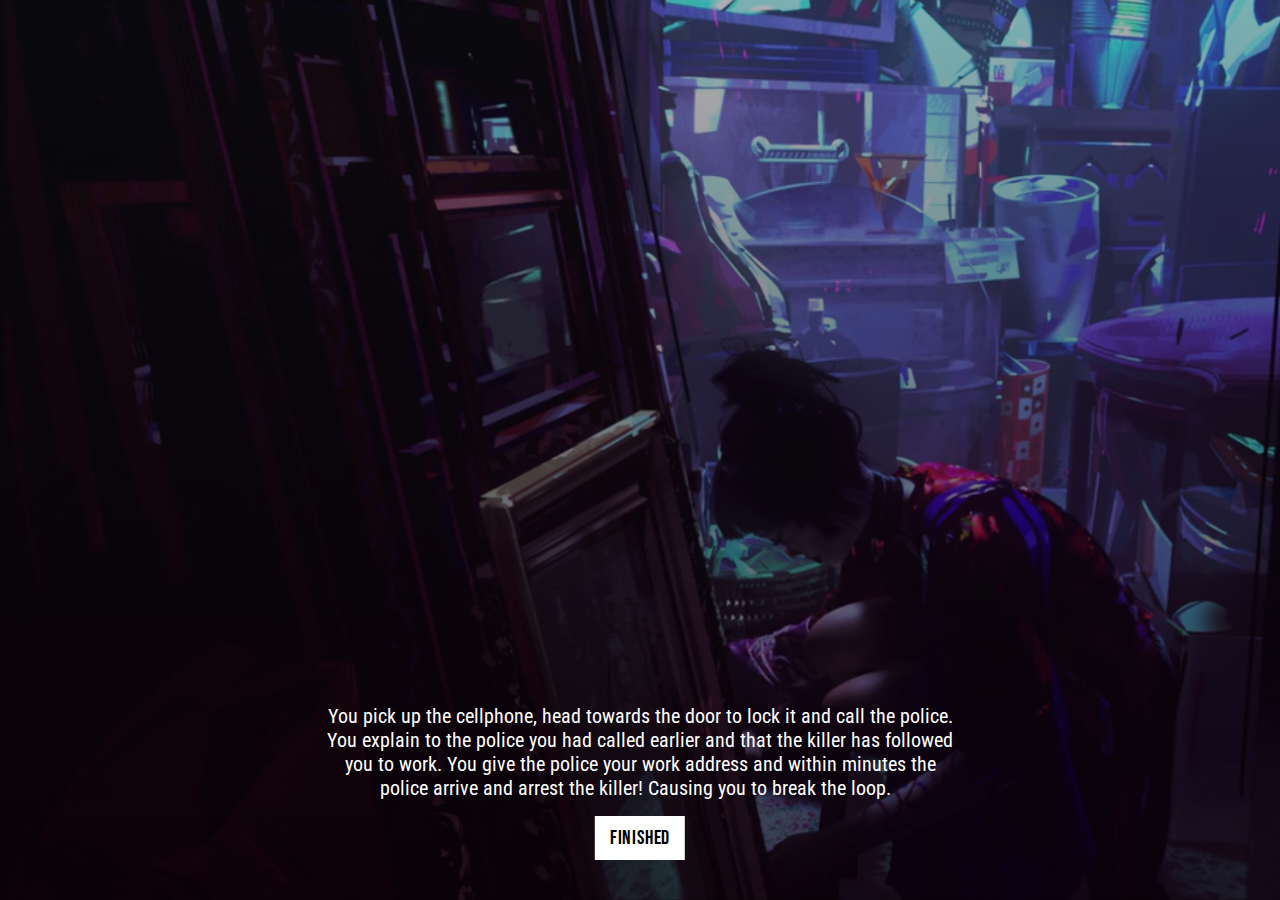
<file: end.html>
<!DOCTYPE html>
<html>
	<head>
		<meta charset="utf-8">
        <title>Love, Death+ Robots: Unlooped</title>
        
		<link rel="stylesheet" href="css/end.css">
		<link rel="stylesheet" href="css/button.css">
		<link href="https://fonts.googleapis.com/css?family=Bebas+Neue|Roboto+Condensed&display=swap" rel="stylesheet">
	</head>

	<body>
		<p id="p1">
		You pick up the cellphone, head towards the door to lock it and call the police. You explain to the police you had called earlier and that the killer has followed you to work. You give the police your work address and within minutes the police arrive and arrest the killer! Causing you to break the loop.  
        </p>
        <section id="btn-group">
			<a href="index.html">Finished</a>
        </section>
    </body>
</html>
</file>
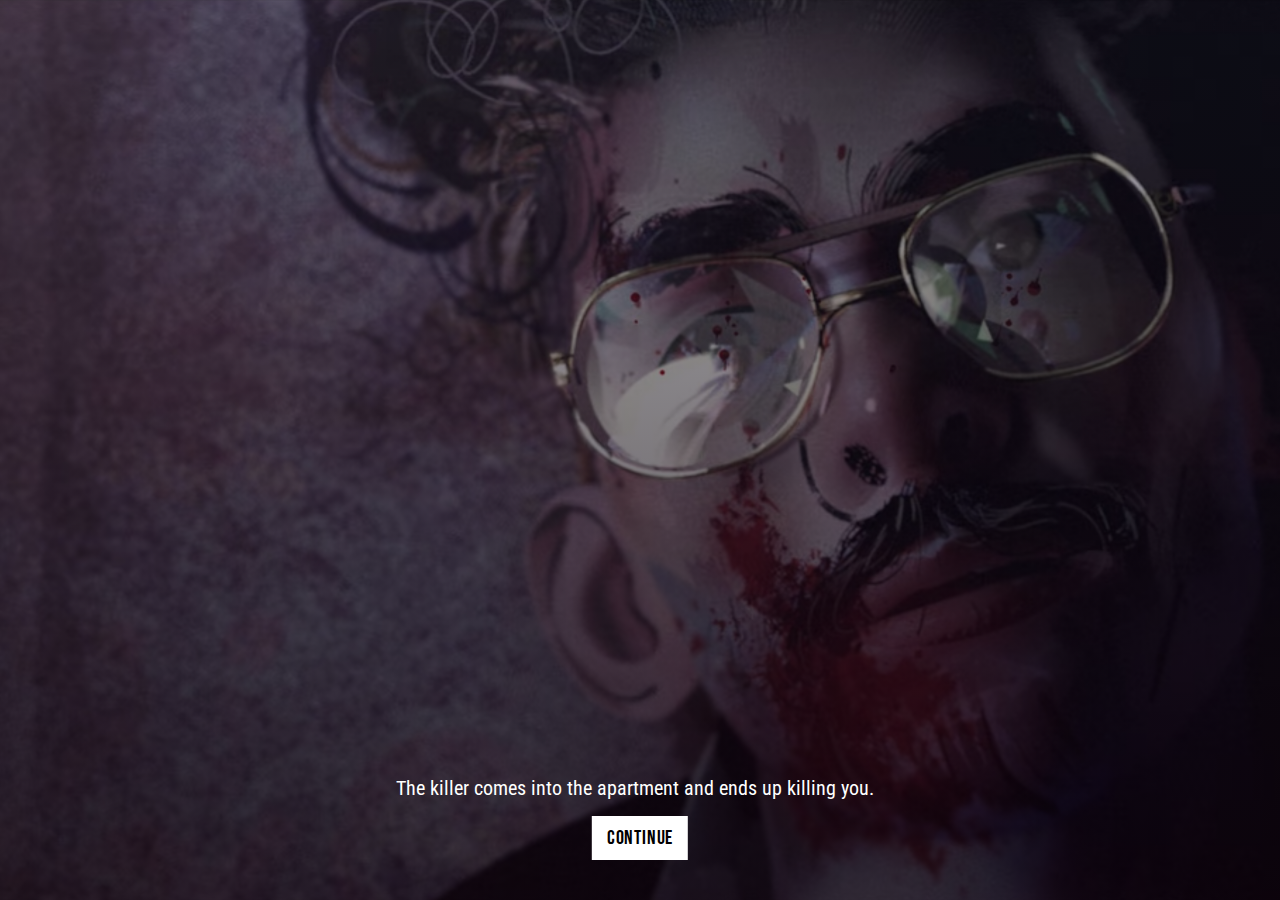
<file: End1.html>
<!DOCTYPE html>
<html>
	<head>
		<meta charset="utf-8">
        <title>Love, Death+ Robots: Unlooped</title>
        
        <link rel="stylesheet" href="css/End1.css">
        <link rel="stylesheet" href="css/button.css">
        <link href="https://fonts.googleapis.com/css?family=Bebas+Neue|Roboto+Condensed&display=swap" rel="stylesheet">
	</head>

	<body>
		  <p id="p1">
The killer comes into the apartment and ends up killing you.
         </p>
        <section id="btn-group">
            <a href="play2.html">Continue</a>
		</section>
            </body>
            </html>
</file>
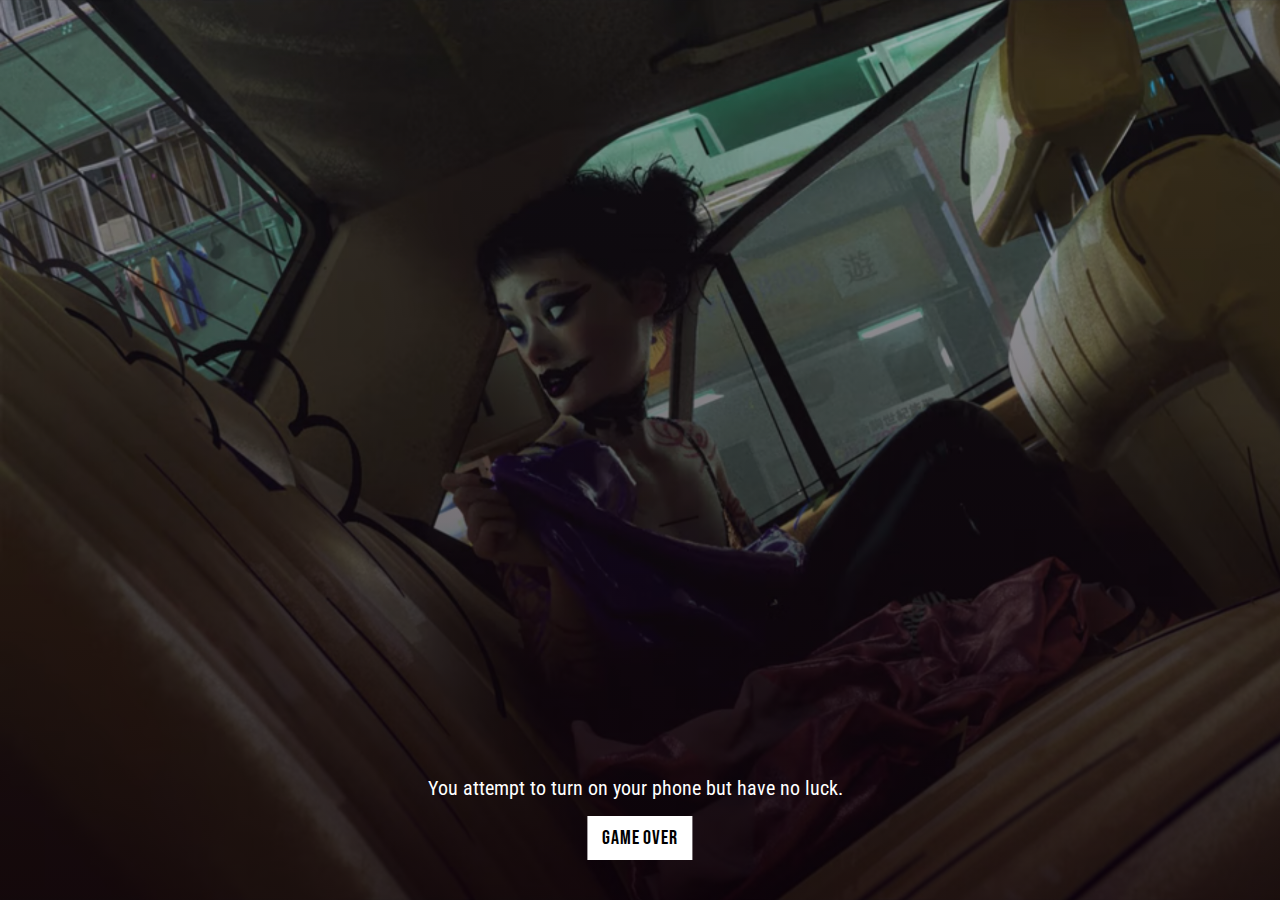
<file: End2.html>
<!DOCTYPE html>
<html>
	<head>
		<meta charset="utf-8">
        <title>Love, Death+ Robots: Unlooped</title>
        
        <link rel="stylesheet" href="css/End2.css">
        <link rel="stylesheet" href="css/button.css">
        <link href="https://fonts.googleapis.com/css?family=Bebas+Neue|Roboto+Condensed&display=swap" rel="stylesheet">
	</head>
	<body>
		 <p id="p1">
        You attempt to turn on your phone but have no luck.
         </p>
        <section id="btn-group">
            <a href="index.html">Game Over</a>
		</section>
            </body>
            </html>
</file>
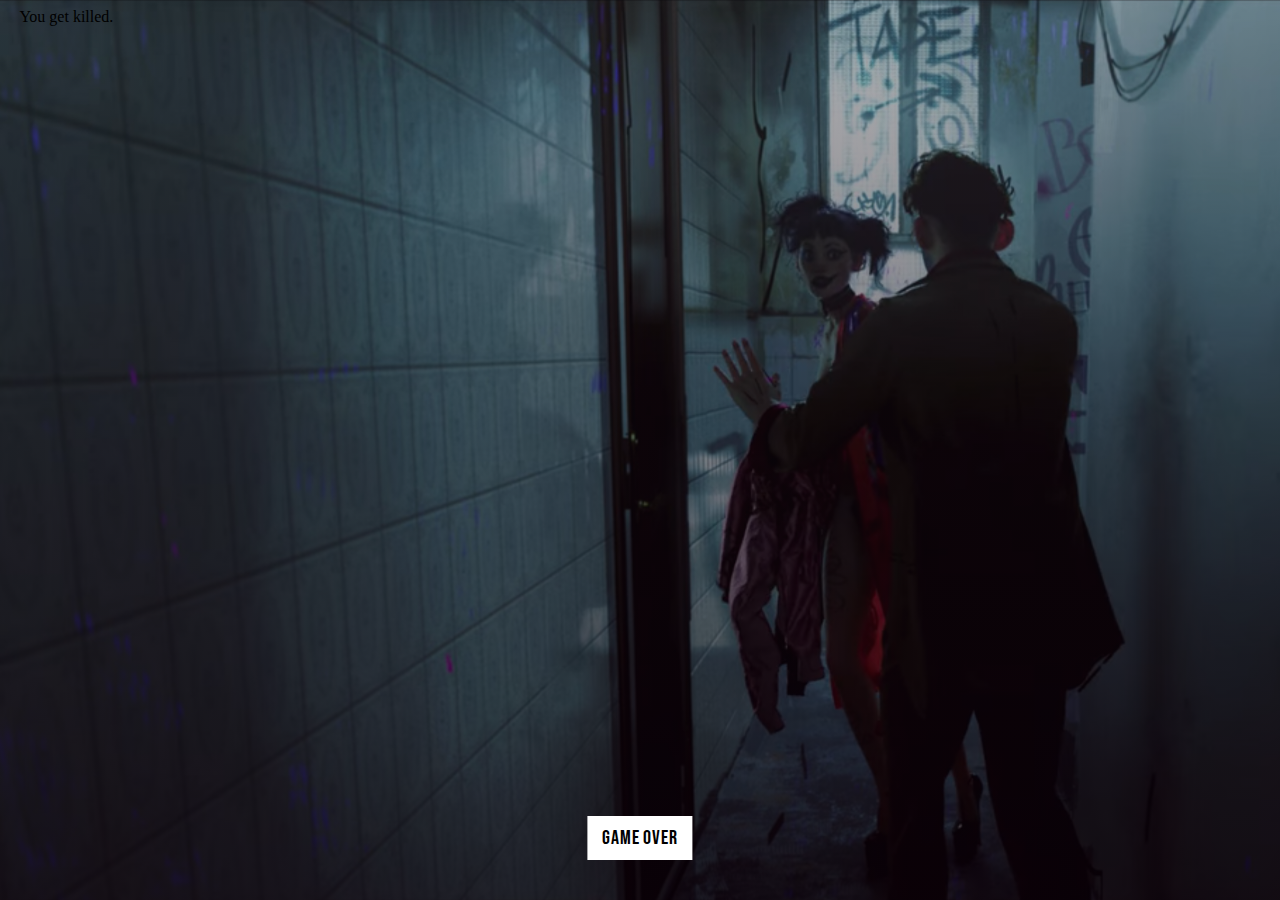
<file: End3.html>
<!DOCTYPE html>
<html>
	<head>
		<meta charset="utf-8">
        <title>Love, Death+ Robots: Unlooped</title>
        
        <link rel="stylesheet" href="css/End3.css">
        <link rel="stylesheet" href="css/button.css">
        <link href="https://fonts.googleapis.com/css?family=Bebas+Neue|Roboto+Condensed&display=swap" rel="stylesheet">
	</head>

	<body>
		  <p id="p1">
        You get killed.
         </p>
                <section id="btn-group">
                    <a href="index.html">Game Over</a>
                </section>
            </body>
            </html>
</file>
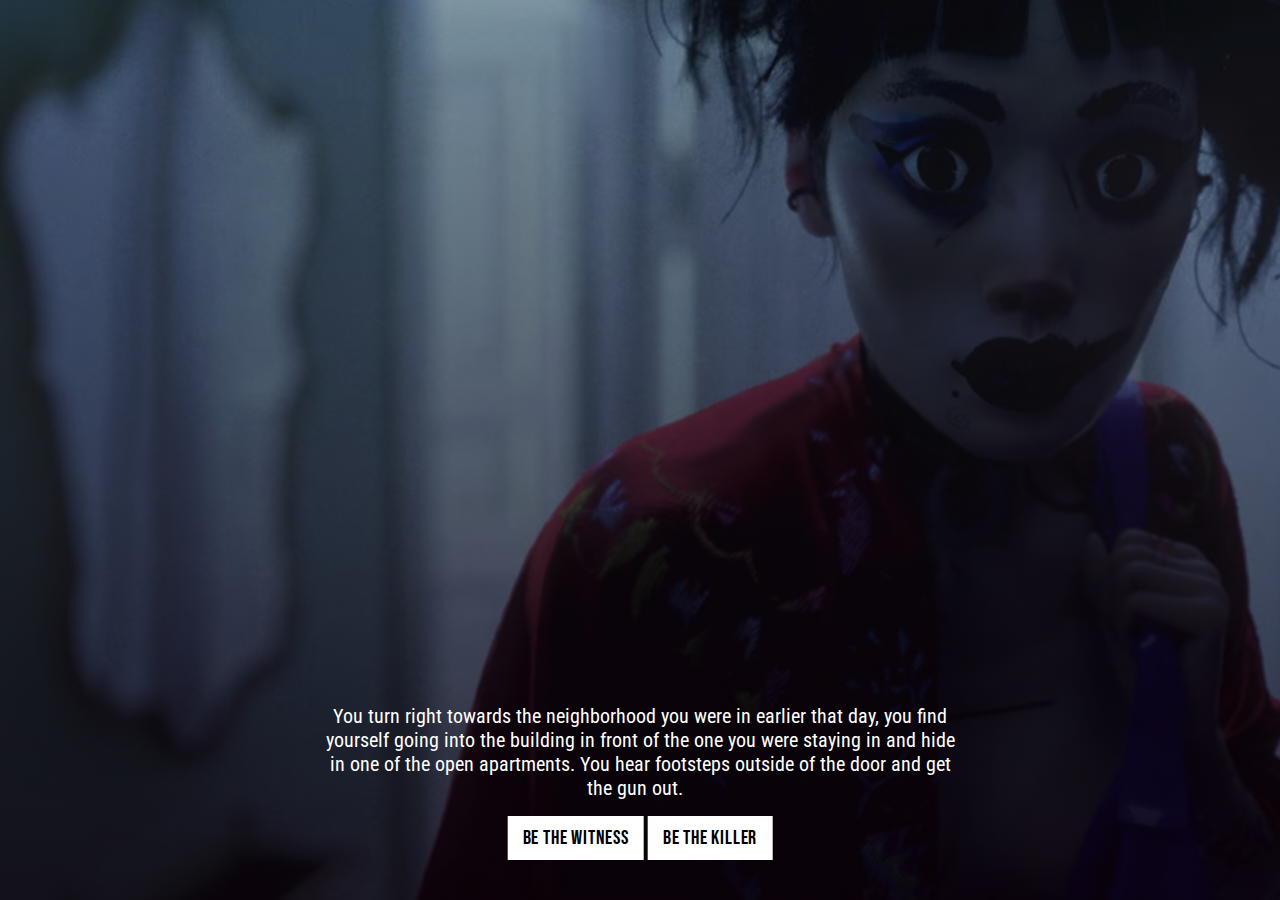
<file: End4a.html>
<!DOCTYPE html>
<html>
	<head>
		<meta charset="utf-8">
        <title>Love, Death+ Robots: Unlooped</title>
        
        <link rel="stylesheet" href="css/End4a.css">
        <link rel="stylesheet" href="css/button.css">
        <link href="https://fonts.googleapis.com/css?family=Bebas+Neue|Roboto+Condensed&display=swap" rel="stylesheet">
    </head>
    
	<body>
		 <p id="p1">
            You turn right towards the neighborhood you were in earlier that day, you find yourself going into the building in front of the one you were staying in and hide in one of the open apartments. You hear footsteps outside of the door and get the gun out.
         </p>
        <section id="btn-group">
                <a href="play2.html">Be the Witness</a>
                <a href="End4b.html">Be the killer</a>
            </section>
            </body>
            </html>
</file>
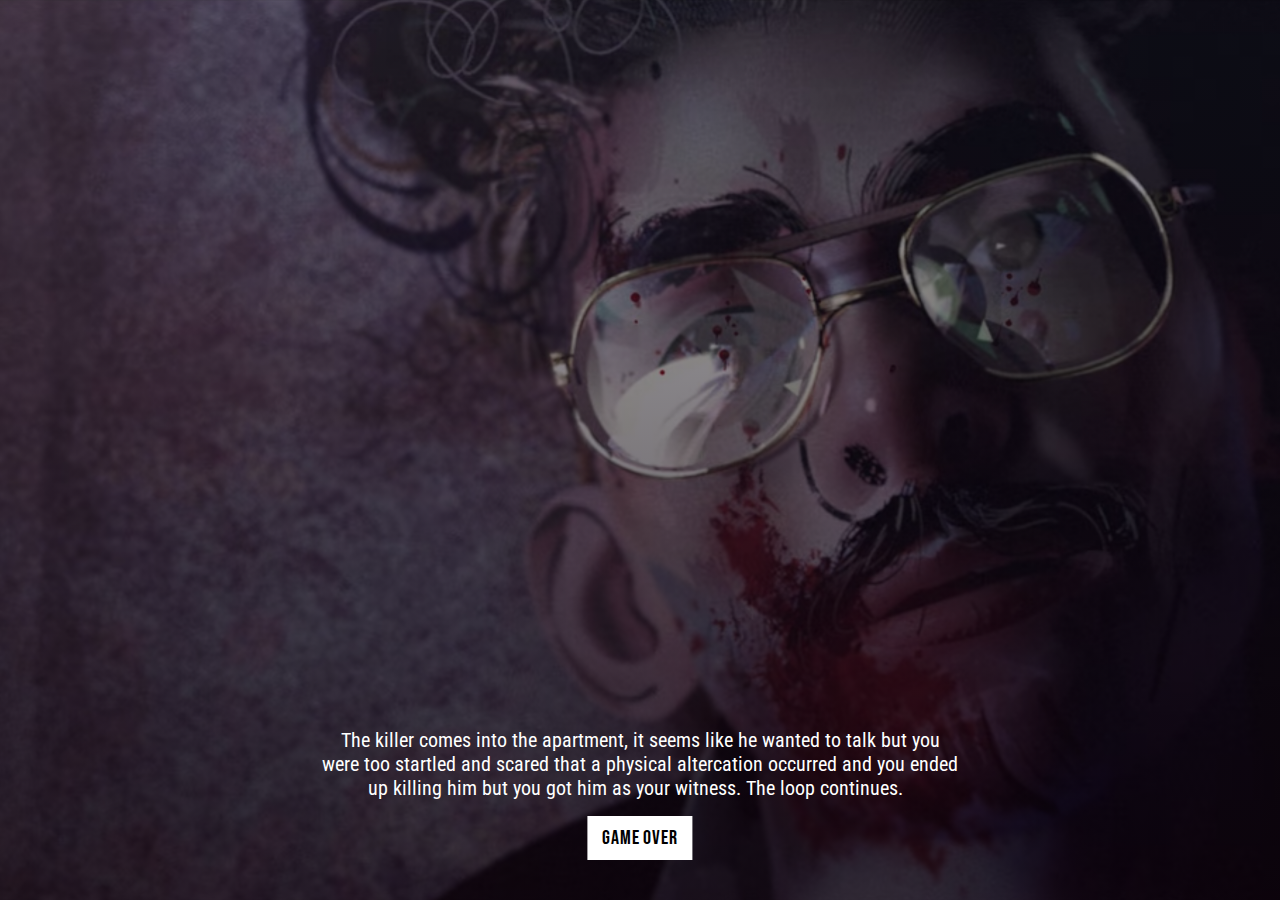
<file: End4b.html>
<!DOCTYPE html>
<html>

<head>
    <meta charset="utf-8">
    <title>Love, Death+ Robots: Unlooped</title>

    <link rel="stylesheet" href="css/End4b.css">
    <link rel="stylesheet" href="css/button.css">
    <link href="https://fonts.googleapis.com/css?family=Bebas+Neue|Roboto+Condensed&display=swap" rel="stylesheet">
</head>

<body>
    <p id="p1">
            The killer comes into the apartment, it seems like he wanted to talk but you were too startled and scared that a physical altercation occurred and you ended up killing him but you got him as your witness. The loop continues.  
         </p>
    <section id="btn-group">
        <a href="index.html">Game Over</a>
    </section>
</body>

</html>
</file>
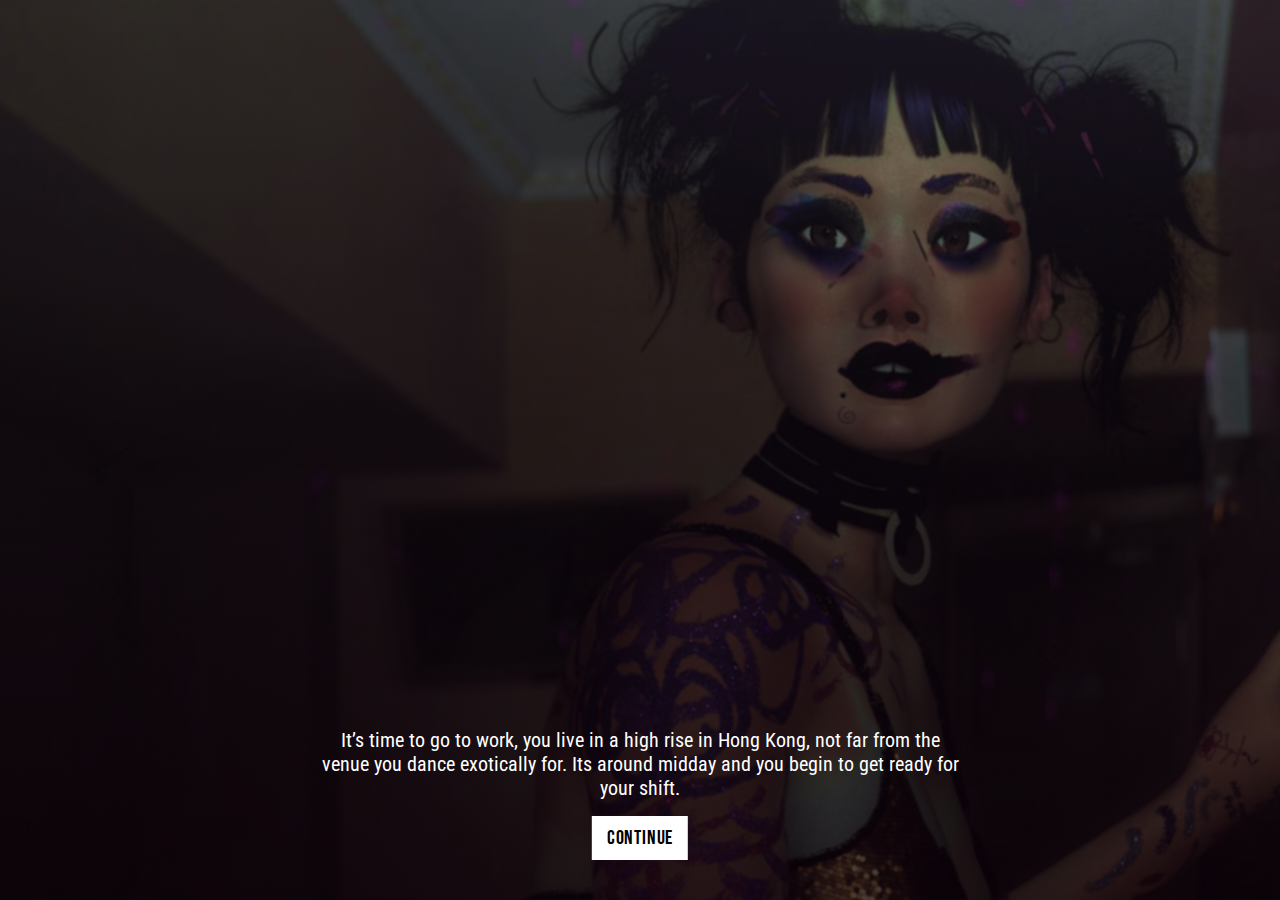
<file: Play1.html>
<!DOCTYPE html>
<html>
	<head>
		<meta charset="utf-8">
        <title>Love, Death+ Robots: Unlooped</title>
        
		<link rel="stylesheet" href="css/play1.css">
		<link rel="stylesheet" href="css/button.css">
		<link href="https://fonts.googleapis.com/css?family=Bebas+Neue|Roboto+Condensed&display=swap" rel="stylesheet">
	</head>

	<body>
		<p id="p1">
		It’s time to go to work, you live in a high rise in Hong Kong, not far from the venue you dance exotically for. Its around midday and you begin to get ready for your shift.
		</p>
        <section id="btn-group">
            <a href="play2.html">Continue</a>
		</section>
    </body>
</html>
</file>
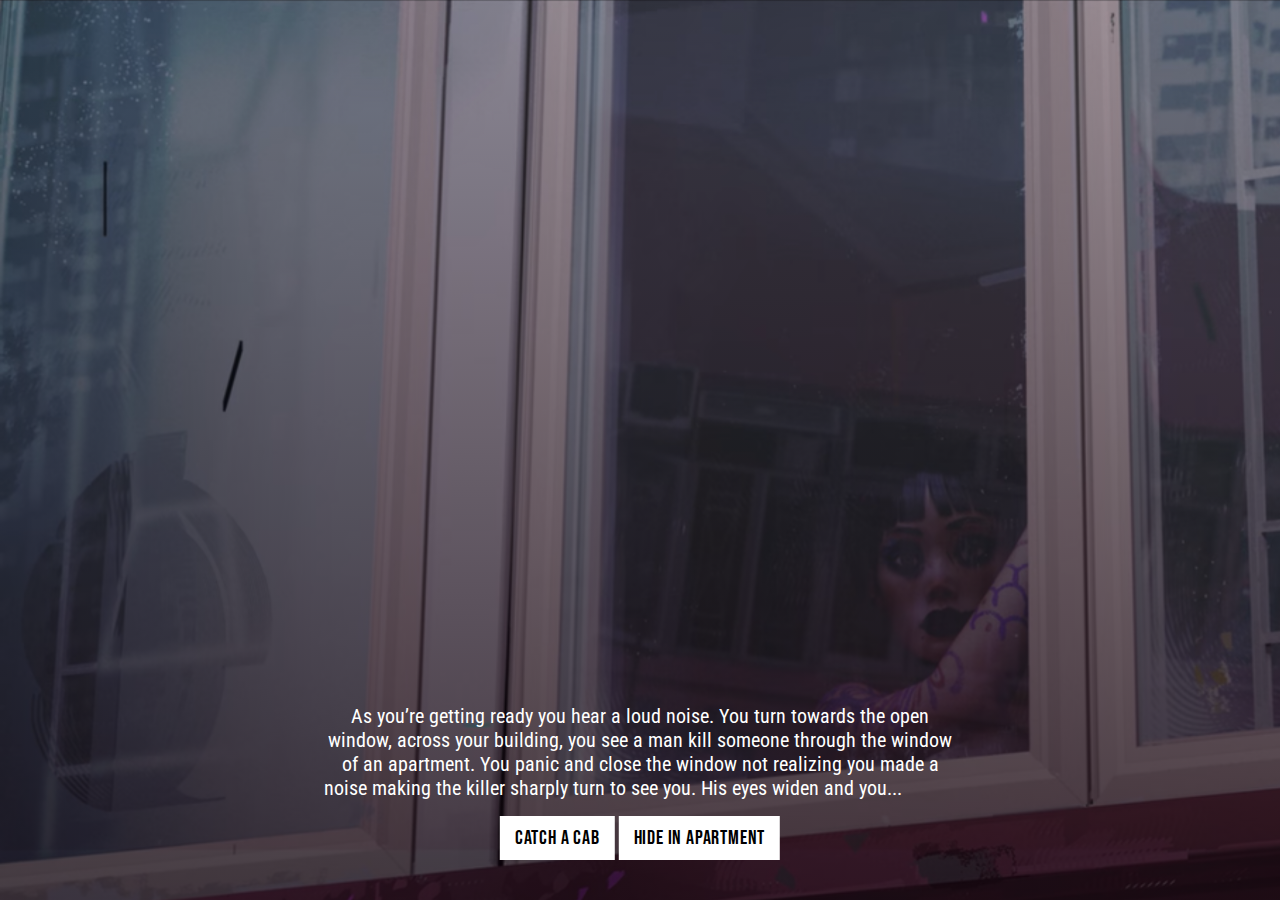
<file: play2.html>
<!DOCTYPE html>
<html>

<head>
    <meta charset="utf-8">
    <title>Love, Death+ Robots: Unlooped</title>

    <link rel="stylesheet" href="css/play2.css">
    <link rel="stylesheet" href="css/button.css">
    <link href="https://fonts.googleapis.com/css?family=Bebas+Neue|Roboto+Condensed&display=swap" rel="stylesheet">
</head>

<body>
      <p id="p1">As you’re getting ready you hear a loud noise. You turn towards the open window, across your building,
        you see a man kill someone through the window of an apartment. You panic and close the window not realizing you
        made a noise making the killer sharply turn to see you. His eyes widen and you...           
    </p>
    <section id="btn-group">
        <a href="play3.html">catch a cab</a>
        <a href="End1.html">hide in apartment</a>
    </section>

</body>

</html>
</file>
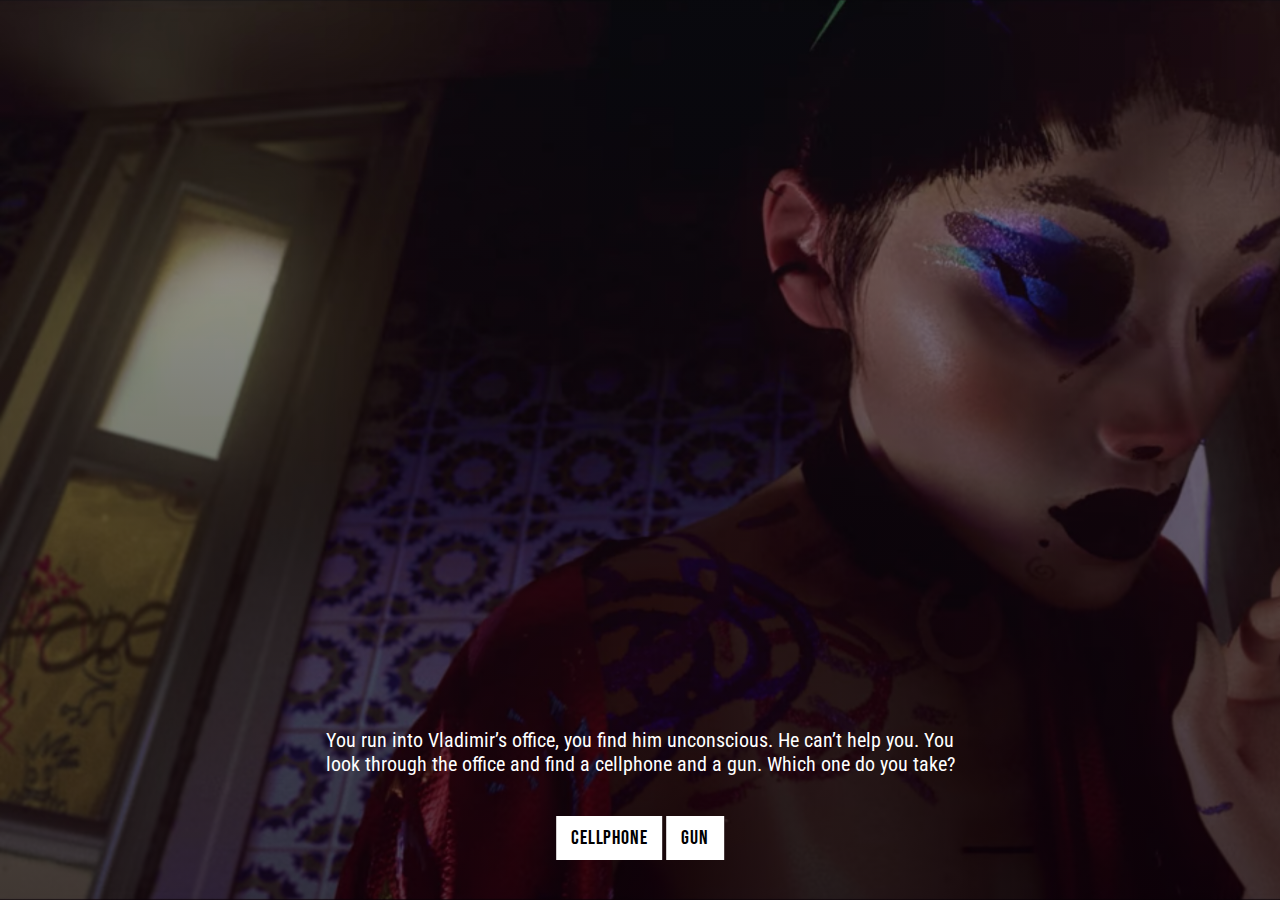
<file: play5.html>
<!DOCTYPE html>
<html>
	<head>
		<meta charset="utf-8">
        <title>Love, Death+ Robots: Unlooped</title>
        
		<link rel="stylesheet" href="css/play5.css">
		<link rel="stylesheet" href="css/button.css">
		<link href="https://fonts.googleapis.com/css?family=Bebas+Neue|Roboto+Condensed&display=swap" rel="stylesheet">
	</head>

	<body>
		<p id="p1">
				You run into Vladimir’s office, you find him unconscious. He can’t help you. You look through the office and find a cellphone and a gun. Which one do you take?	           
		 </p>
        <section id="btn-group">
			<a href="end.html">Cellphone</a>
			<a href="End4.html">Gun</a>
		</section>
    </body>
</html>
</file>
<file: css/end.css>
body {
    background-image:linear-gradient(to bottom, rgba(18, 20, 29, 0.336), rgba(12, 1, 9, 0.73)),
	url('../images/end.png');
    background-repeat: no-repeat;
    background-attachment: fixed;
    background-size: cover
}

#p1 {
	position: absolute;
	font-family: 'Roboto Condensed', sans-serif;
    bottom: 80px;
    color: white;
    left: 50%;
    transform: translateX(-50%);
	text-align: center;
	font-size:20px;
}
</file>
<file: css/button.css>
#btn-group {
   position:absolute;
   bottom: 50px;
  left: 50%;
  transform: translateX(-50%);
}

a {
	color: black;
	font-family: 'Bebas Neue', cursive;
    background-color:white;
	font-size: 20px; 
	letter-spacing: 0.8px;
	text-decoration: none;
	padding: 10px 15px;
}

a:hover {
	background-color: black;
	color: white;
}

a:active {
	background-color: black;
	color:white;
}


b {
	color: rgb(0, 0, 0);
	/* font-family: 'Bebas Neue', cursive; */
	font-weight: bold;
    background-color:rgb(37,29,109);
	font-size: 20px; 
	letter-spacing: 0.8px;
	text-decoration: none;
	border-radius: 10px;
	padding: 10px 15px;
}

b:hover {
    background-color: rgb(37,29,109); 
}

b:active {
    background-color: rgb(63, 45, 104);
}
</file>
<file: css/End1.css>
body {
    background-image:linear-gradient(to bottom, rgba(18, 20, 29, 0.336), rgba(12, 1, 9, 0.73)),
	url('../images/End1.png');
    background-repeat: no-repeat;
    background-attachment: fixed;
    background-size: cover
}

#p1 {
	position: absolute;
	font-family: 'Roboto Condensed', sans-serif;
    bottom: 80px;
    color: white;
    left: 50%;
    transform: translateX(-50%);
	text-align: center;
	font-size:20px;
}
</file>
<file: css/End2.css>
body {
    background-image:linear-gradient(to bottom, rgba(18, 20, 29, 0.336), rgba(12, 1, 9, 0.73)),
	url('../images/End2.png');
    background-repeat: no-repeat;
    background-attachment: fixed;
    background-size: cover
}

#p1 {
	position: absolute;
	font-family: 'Roboto Condensed', sans-serif;
    bottom: 80px;
    color: white;
    left: 50%;
    transform: translateX(-50%);
	text-align: center;
	font-size:20px;
}
</file>
<file: css/End3.css>
body {
    background-image:linear-gradient(to bottom, rgba(18, 20, 29, 0.336), rgba(12, 1, 9, 0.73)),
	url('../images/End3.png');
    background-repeat: no-repeat;
    background-attachment: fixed;
    background-size: cover
}

#p1 {
	position: absolute;
	font-family: 'Roboto Condensed', sans-serif;
    bottom: 80px;
    color: white;
    left: 50%;
    transform: translateX(-50%);
	text-align: center;
	font-size:20px;
}
</file>
<file: css/End4a.css>
body {
    background-image:linear-gradient(to bottom, rgba(18, 20, 29, 0.336), rgba(12, 1, 9, 0.73)),
	url('../images/End4a.png');
    background-repeat: no-repeat;
    background-attachment: fixed;
    background-size: cover
}

#p1 {
	position: absolute;
	font-family: 'Roboto Condensed', sans-serif;
    bottom: 80px;
    color: white;
    left: 50%;
    transform: translateX(-50%);
	text-align: center;
	font-size:20px;
}
</file>
<file: css/End4b.css>
body {
    background-image:linear-gradient(to bottom, rgba(18, 20, 29, 0.336), rgba(12, 1, 9, 0.73)),
	url('../images/End4b.png');
    background-repeat: no-repeat;
    background-attachment: fixed;
    background-size: cover
}

#p1 {
	position: absolute;
	font-family: 'Roboto Condensed', sans-serif;
    bottom: 80px;
    color: white;
    left: 50%;
    transform: translateX(-50%);
	text-align: center;
	font-size:20px;
}
</file>
<file: css/play1.css>
body {
    background-image:linear-gradient(to bottom, rgba(18, 20, 29, 0.336), rgba(12, 1, 9, 0.73)),
	url('../images/Description_1.png');
    background-repeat: no-repeat;
    background-attachment: fixed;
    background-size: cover
}


#p1 {
	position: absolute;
	font-family: 'Roboto Condensed', sans-serif;
    bottom: 80px;
    color: white;
    left: 50%;
    transform: translateX(-50%);
	text-align: center;
	font-size: 20px;
}
</file>
<file: css/play2.css>
body {
    background-image:linear-gradient(to bottom, rgba(18, 20, 29, 0.336), rgba(12, 1, 9, 0.73)),
	url('../images/Description_2.png');
    background-repeat: no-repeat;
    background-attachment: fixed;
    background-size: cover
}


#p1 {
	position: absolute;
	font-family: 'Roboto Condensed', sans-serif;
    bottom: 80px;
    color: white;
    left: 50%;
    transform: translateX(-50%);
	text-align: center;
	font-size:20px;
}
</file>
<file: css/play5.css>
body {
    background-image:linear-gradient(to bottom, rgba(18, 20, 29, 0.336), rgba(12, 1, 9, 0.73)),
	url('../images/Description_5.png');
    background-repeat: no-repeat;
    background-attachment: fixed;
    background-size: cover
}

#p1 {
	position: absolute;
	font-family: 'Roboto Condensed', sans-serif;
    bottom: 80px;
    color: white;
    left: 50%;
    transform: translateX(-50%);
	text-align: center;
	font-size:20px;
}
</file>
